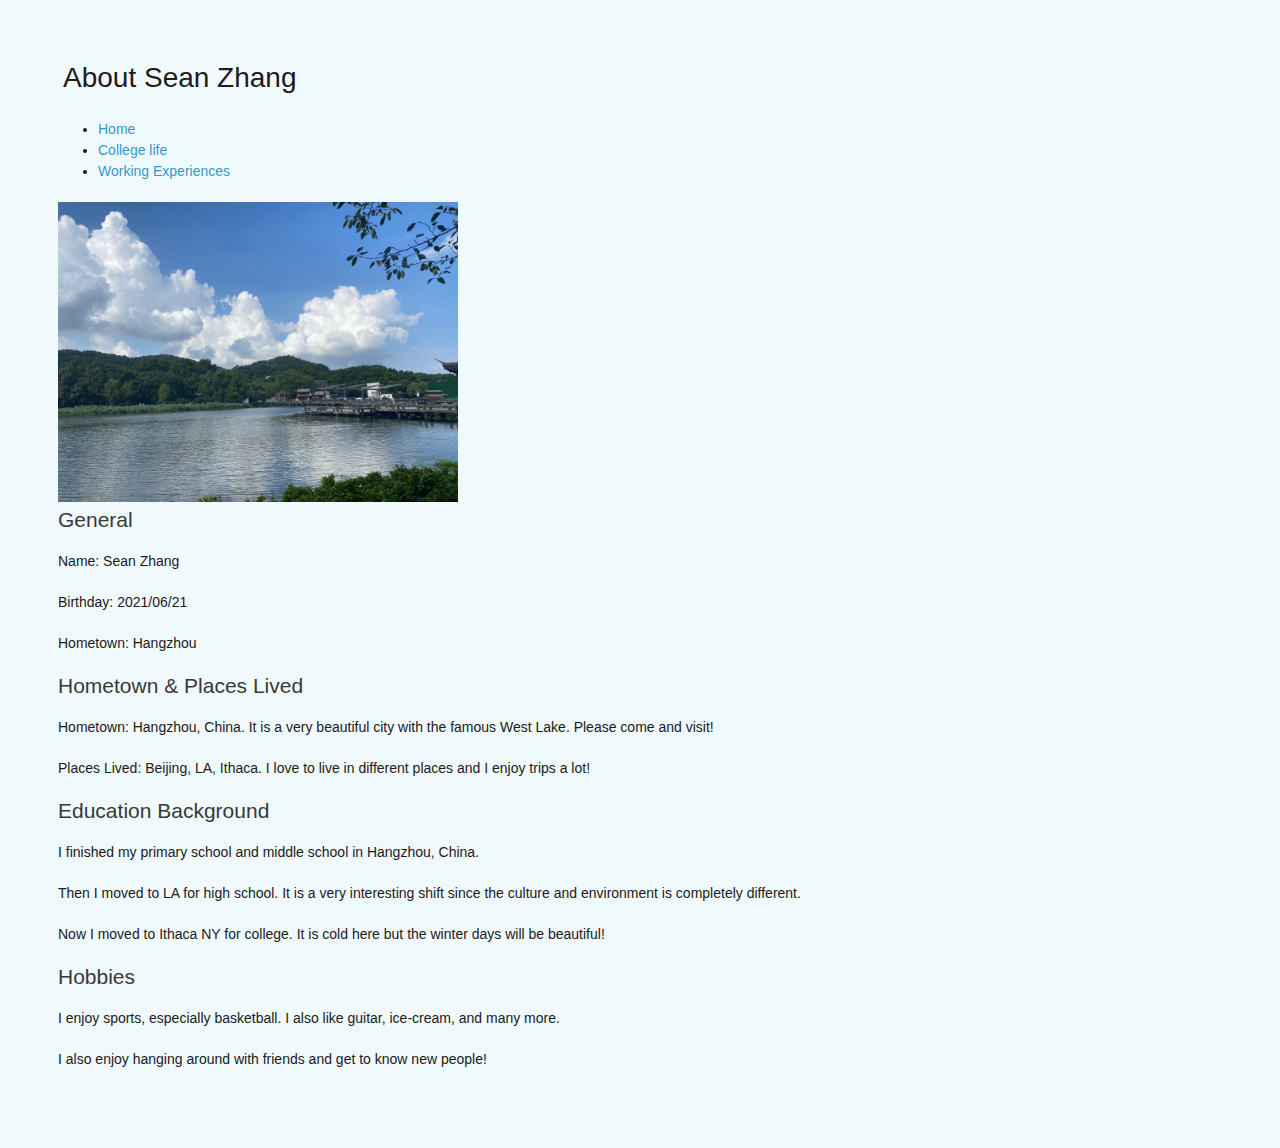
<file: about.html>
<!DOCTYPE html>
<html lang="en" dir="ltr">
  <head>
    <meta charset="utf-8">
    <title>Sean Zhang's Personal Website - About</title>
    <link rel="stylesheet" type="text/css" href="styles/site.css"/>
  </head>
  <body>

    <div class="subbox header">
      <h1>About Sean Zhang</h1>
    </div>


    <div class="subbox navigation">
      <ul>
        <li><a href="index.html">Home</a></li>
        <li><a href="college.html">College life</a></li>
        <li><a href="working.html">Working Experiences</a></li>
      </ul>
    </div>


    <div class="bigsubbox">
      <div class="subbox image">
        <!-- Source: (original work) Sean Zhang -->
        <img src="image/hangzhou.JPG" alt="City of Hangzhou, My Hometown. Shot by myself (Sean Zhang) with Iphone 11" width = "400">
      </div>

      <div class="subbox general">
        <h2>General</h2>
          <p>Name: Sean Zhang</p>
          <p>Birthday: 2021/06/21</p>
          <p>Hometown: Hangzhou</p>
      </div>
    </div>

    <div class="subbox paragraphs">
      <h2>Hometown & Places Lived</h2>
      <p>Hometown: Hangzhou, China. It is a very beautiful city with the famous West Lake. Please come and visit!</p>
      <p>Places Lived: Beijing, LA, Ithaca. I love to live in different places and I enjoy trips a lot!</p>


      <h2>Education Background</h2>
      <p>I finished my primary school and middle school in Hangzhou, China.</p>
      <p>Then I moved to LA for high school. It is a very interesting shift since the culture and environment is completely different.</p>
      <p>Now I moved to Ithaca NY for college. It is cold here but the winter days will be beautiful!</p>

      <h2>Hobbies</h2>
      <p>I enjoy sports, especially basketball. I also like guitar, ice-cream, and many more.</p>
      <p>I also enjoy hanging around with friends and get to know new people!</p>
    </div>

  </body>
</html>
</file>
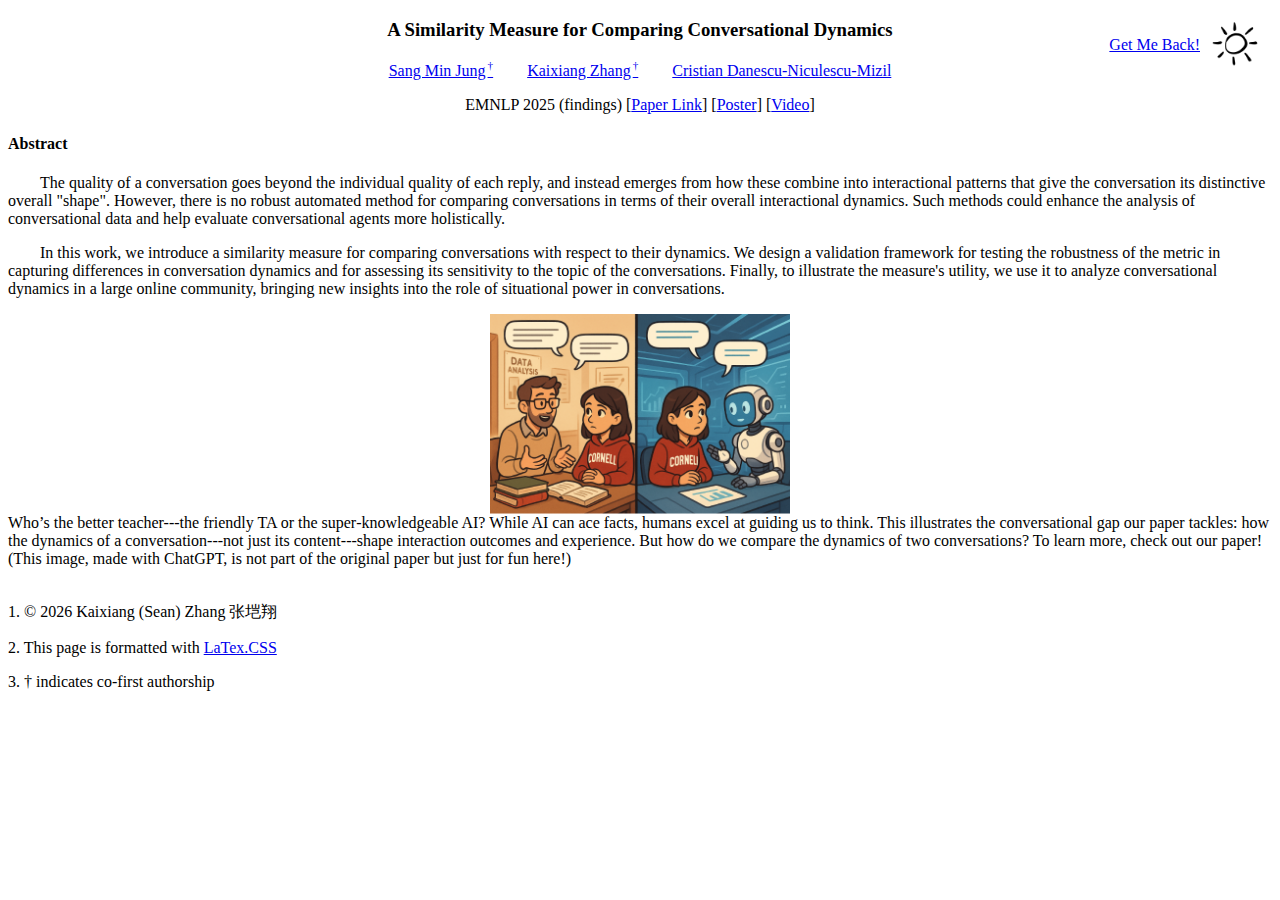
<file: research/condyns.html>
<!doctype html>
<html>
  <head>
    <meta charset="utf-8">
    <meta http-equiv="X-UA-Compatible" content="chrome=1">
    <title>A Similarity Measure for Comparing Conversational Dynamics</title>

    <link rel="stylesheet" href="https://latex.vercel.app/style.css">
    <meta name="viewport" content="width=device-width">
    <link rel="icon" href="../image/kirby.png" type="image/x-icon">

    <style>
      .dark-mode-toggle-container {
          position: absolute;
          top: 20px;
          right: 20px;
      }
      @media (max-width: 650px) {
          h1 {
              margin-top: 100px;
          }
        }
        .abstract p {
          text-align: left;
          text-indent: 2em;
      }
      .co-first {
      }
      .co-first::after {
        content: "†";
        font-size: 0.7em;
        vertical-align: super;
        margin-left: 2px;
      }
    </style>
  </head>

  <body>
    <div class="dark-mode-toggle-container" style="position: absolute; top: 20px; right: 20px; display: flex; align-items: center; gap: 10px;">
      <p style="margin: 0;"><a href="../index.html">Get Me Back!</a></p>
      <img id="dark-mode-toggle" src="../art/sun.png" alt="Toggle Dark Mode" style="cursor: pointer; width: 50px; height: 50px;">
    </div>
    
    <script>
      const darkModeToggle = document.getElementById('dark-mode-toggle');
      if (localStorage.getItem('theme') === 'dark') {
        document.body.classList.add('latex-dark');
        darkModeToggle.src = '../art/moon.png';
      }
      darkModeToggle.addEventListener('click', () => {
        document.body.classList.toggle('latex-dark');
        const isDark = document.body.classList.contains('latex-dark');
        darkModeToggle.src = isDark ? '../art/moon.png' : '../art/sun.png';
        localStorage.setItem('theme', isDark ? 'dark' : 'light');
      });
    </script>

    <h3 style="text-align: center;">A Similarity Measure for Comparing Conversational Dynamics</h3>
    <div style="text-align: center;">
        <span style="margin: 0 15px;"><a href="https://www.linkedin.com/in/dave-sang-min-jung-54275417a/"><span class="co-first">Sang Min Jung</span></a></span>
        <span style="margin: 0 15px;"><a href="http://www.seanzhangkx.com/"><span class="co-first">Kaixiang Zhang</span></a></span>
        <span style="margin: 0 15px;"><a href="https://www.cs.cornell.edu/~cristian/">Cristian Danescu-Niculescu-Mizil</a></span>
    </div>
    <p style="text-align: center;">EMNLP 2025 (findings) [<a href="https://aclanthology.org/2025.findings-emnlp.1327/">Paper Link</a>] [<a href="https://www.cs.cornell.edu/~cristian//pdfs/comparing_conversational_dynamics_poster.pdf">Poster</a>] [<a href="https://drive.google.com/file/d/1zbg4SplXEkJnfuyLJSu2c3OBpso859-Q/view?usp=sharing">Video</a>]</p>

    <div class="abstract">
        <h4>Abstract</h4>
        <p>The quality of a conversation goes beyond the individual quality of each reply, and instead emerges from how these combine into interactional patterns that give the conversation its distinctive overall "shape". However, there is no robust automated method for comparing conversations in terms of their overall interactional dynamics. Such methods could enhance the analysis of conversational data and help evaluate conversational agents more holistically.</p>
        <p>In this work, we introduce a similarity measure for comparing conversations with respect to their dynamics. We design a validation framework for testing the robustness of the metric in capturing differences in conversation dynamics and for assessing its sensitivity to the topic of the conversations. Finally, to illustrate the measure's utility, we use it to analyze conversational dynamics in a large online community, bringing new insights into the role of situational power in conversations.</p>
    </div>

    <img src="condyns.png" style="display: block; margin: auto;" loading="lazy" alt="condyns with different dynamics example" width="300" height="200">
    <figcaption>
        Who’s the better teacher---the friendly TA or the super‑knowledgeable AI? 
        While AI can ace facts, humans excel at guiding us to think. 
        This illustrates the conversational gap our paper tackles: how the dynamics of a conversation---not just its content---shape interaction outcomes and experience. 
        But how do we compare the dynamics of two conversations? To learn more, check out our paper!
        (This image, made with ChatGPT, is not part of the original paper but just for fun here!)<br><br>
    </figcaption>

        <div class="footnotes">
      <p>1. &copy; <span id="year"></span> Kaixiang (Sean) Zhang 张垲翔</p>
      <p>2. This page is formatted with <a href="https://github.com/vincentdoerig/latex-css">LaTex.CSS</a></p>
      <p>3. † indicates co-first authorship</p>
      <script>
        document.getElementById("year").textContent = new Date().getFullYear();
      </script>
    </div>
  </body>
</html>
</file>
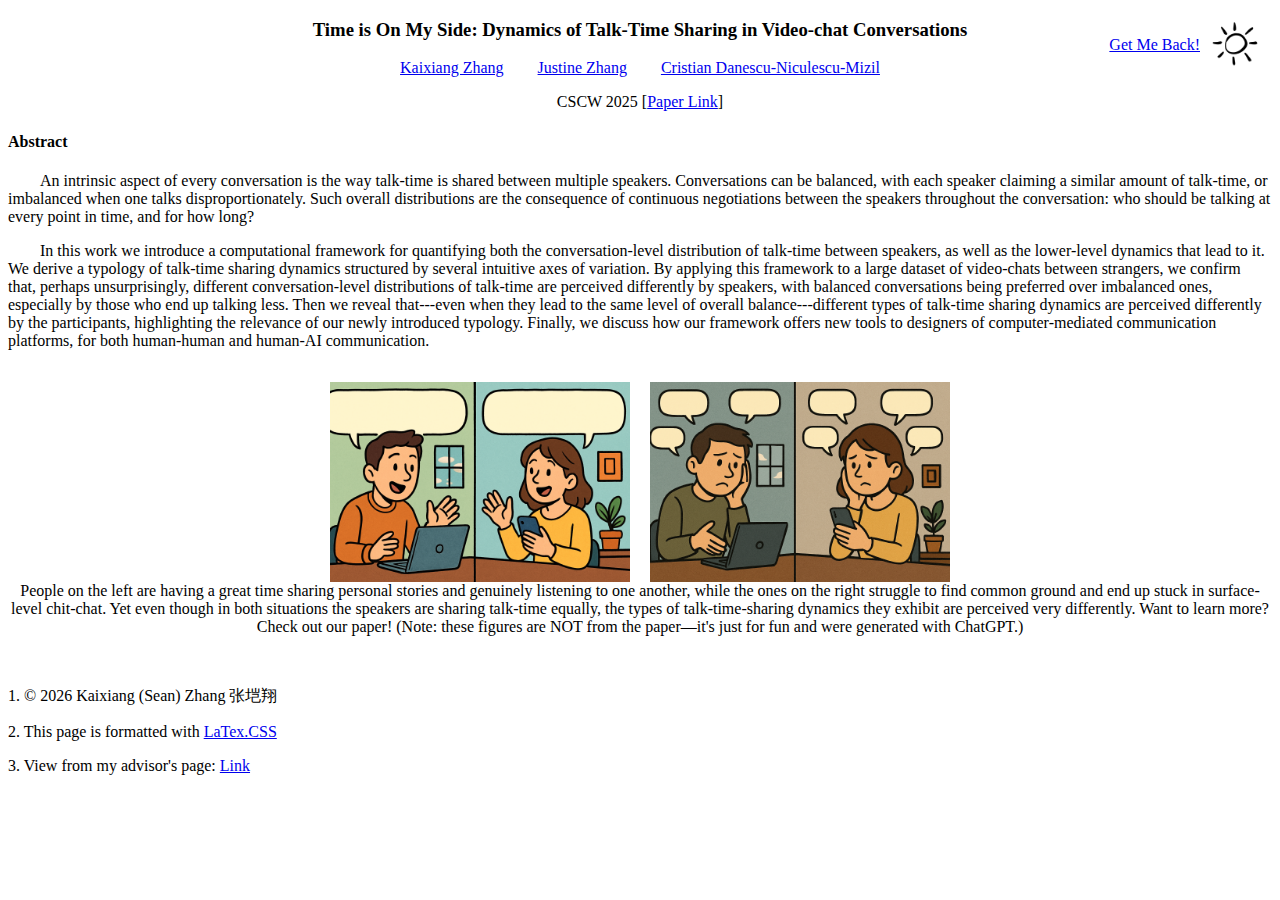
<file: research/time.html>
<!doctype html>
<html>
  <head>
    <meta charset="utf-8">
    <meta http-equiv="X-UA-Compatible" content="chrome=1">
    <title>Time is On My Side</title>

    <link rel="stylesheet" href="https://latex.vercel.app/style.css">
    <meta name="viewport" content="width=device-width">
    <link rel="icon" href="../image/kirby.png" type="image/x-icon">

    <style>
      .dark-mode-toggle-container {
          position: absolute;
          top: 20px;
          right: 20px;
      }
      .abstract p {
          text-align: left;
          text-indent: 2em;
      }
      @media (max-width: 650px) {
          h1 {
              margin-top: 100px;
          }
        }
    </style>
  </head>

  <body>
    <div class="dark-mode-toggle-container" style="position: absolute; top: 20px; right: 20px; display: flex; align-items: center; gap: 10px;">
      <p style="margin: 0;"><a href="../index.html">Get Me Back!</a></p>
      <img id="dark-mode-toggle" src="../art/sun.png" alt="Toggle Dark Mode" style="cursor: pointer; width: 50px; height: 50px;">
    </div>
    
    <script>
      const darkModeToggle = document.getElementById('dark-mode-toggle');
      if (localStorage.getItem('theme') === 'dark') {
        document.body.classList.add('latex-dark');
        darkModeToggle.src = '../art/moon.png';
      }
      darkModeToggle.addEventListener('click', () => {
        document.body.classList.toggle('latex-dark');
        const isDark = document.body.classList.contains('latex-dark');
        darkModeToggle.src = isDark ? '../art/moon.png' : '../art/sun.png';
        localStorage.setItem('theme', isDark ? 'dark' : 'light');
      });
    </script>

    <h3 style="text-align: center;">Time is On My Side: Dynamics of Talk-Time Sharing in Video-chat Conversations</h3>
    <div style="text-align: center;">
        <span style="margin: 0 15px;"><a href="http://www.seanzhangkx.com/">Kaixiang Zhang</a></span>
        <span style="margin: 0 15px;"><a href="https://tisjune.github.io/">Justine Zhang</a></span>
        <span style="margin: 0 15px;"><a href="https://www.cs.cornell.edu/~cristian/">Cristian Danescu-Niculescu-Mizil</a></span>
    </div>
    <p style="text-align: center;">CSCW 2025 [<a href="https://doi.org/10.1145/3757511">Paper Link</a>]</p>

    <div class="abstract">
        <h4>Abstract</h4>
        <p>An intrinsic aspect of every conversation is the way talk-time is shared between multiple speakers. Conversations can be balanced, with each speaker claiming a similar amount of talk-time, or imbalanced when one talks disproportionately. Such overall distributions are the consequence of continuous negotiations between the speakers throughout the conversation: who should be talking at every point in time, and for how long?</p>
        <p>In this work we introduce a computational framework for quantifying both the conversation-level distribution of talk-time between speakers, as well as the lower-level dynamics that lead to it. We derive a typology of talk-time sharing dynamics structured by several intuitive axes of variation. By applying this framework to a large dataset of video-chats between strangers, we confirm that, perhaps unsurprisingly, different conversation-level distributions of talk-time are perceived differently by speakers, with balanced conversations being preferred over imbalanced ones, especially by those who end up talking less. Then we reveal that---even when they lead to the same level of overall balance---different types of talk-time sharing dynamics are perceived differently by the participants, highlighting the relevance of our newly introduced typology. Finally, we discuss how our framework offers new tools to designers of computer-mediated communication platforms, for both human-human and human-AI communication.</p>
    </div>

    <figure style="text-align: center; margin: 2rem 0;">
      <div style="display: flex; justify-content: center; align-items: center; gap: 20px; flex-wrap: wrap; margin: 0 auto;">
        <img src="time1.png" loading="lazy" alt="talk time sharing dynamics 1" style="width: 300px; height: 200px; max-width: 45%; height: auto;">
        <img src="time2.png" loading="lazy" alt="talk time sharing dynamics 2" style="width: 300px; height: 200px; max-width: 45%; height: auto;">
      </div>
      <figcaption>
      People on the left are having a great time sharing personal stories 
      and genuinely listening to one another, while the ones on the right 
      struggle to find common ground and end up stuck in surface-level chit-chat. 
      Yet even though in both situations the speakers are sharing talk-time equally, 
      the types of talk-time-sharing dynamics they exhibit are perceived very differently. 
      Want to learn more? Check out our paper!
      (Note: these figures are NOT from the paper—it's just for fun and were generated with ChatGPT.)
      <br><br>
      </figcaption>
    </figure>

    <div class="footnotes">
      <p>1. &copy; <span id="year"></span> Kaixiang (Sean) Zhang 张垲翔</p>
      <p>2. This page is formatted with <a href="https://github.com/vincentdoerig/latex-css">LaTex.CSS</a></p>
      <p>3. View from my advisor's page: <a href="https://www.cs.cornell.edu/~cristian/Time_Sharing_Dynamics.html">Link</a></p>
      <script>
        document.getElementById("year").textContent = new Date().getFullYear();
      </script>
    </div>
  </body>
</html>
</file>
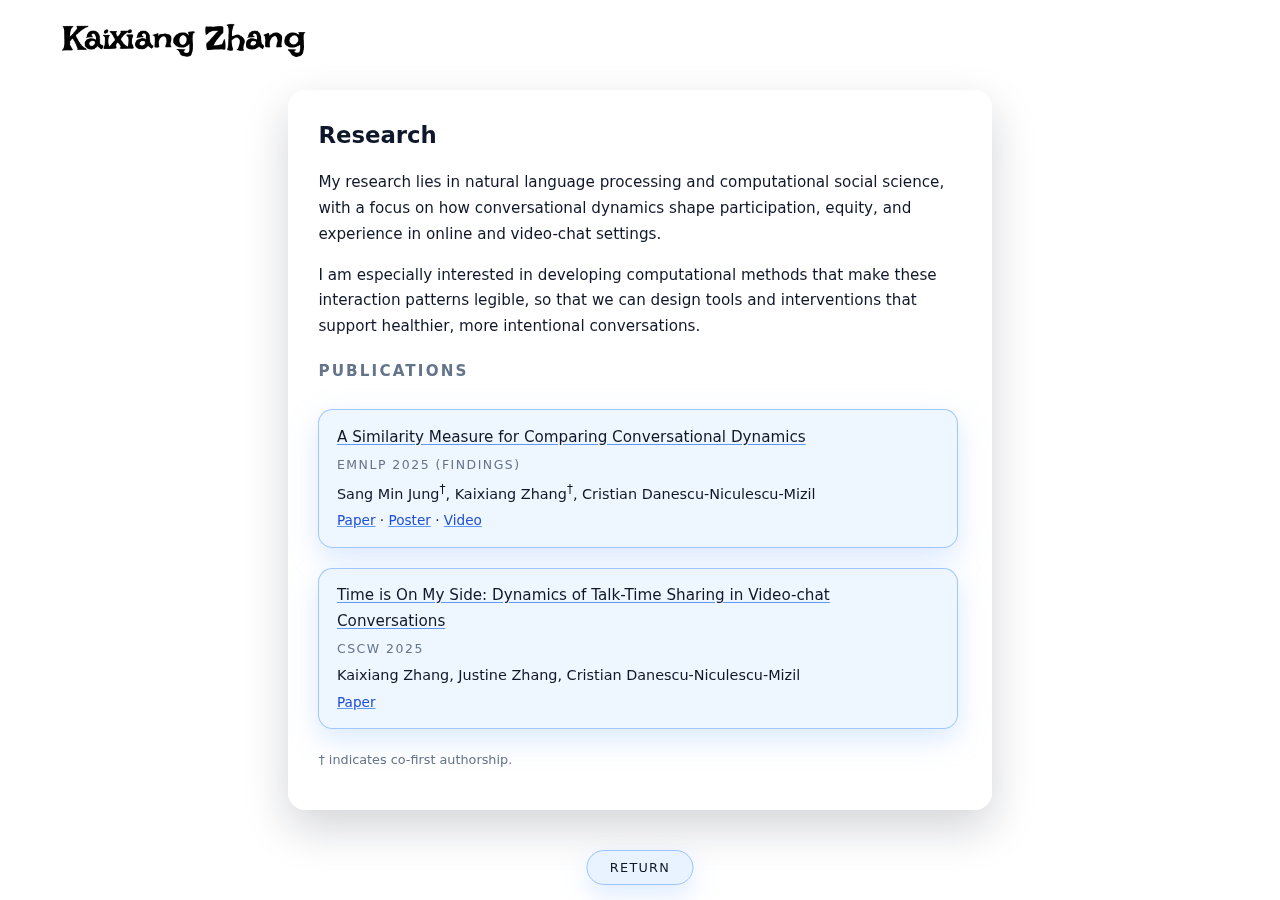
<file: assets/content/research.html>
<!DOCTYPE html>
<html lang="en">
  <head>
    <meta charset="UTF-8" />
    <meta name="viewport" content="width=device-width, initial-scale=1" />
    <title>Research · Kaixiang Zhang</title>
    <link rel="stylesheet" href="../../src/styles.css" />
    <link rel="icon" href="../img/kirby.png" type="image/png" />
    <link rel="preload" as="image" href="../img/name.png" />
  </head>
  <body>
    <div id="app">
      <header id="header" class="is-visible">
        <img id="headerName" src="../img/name.png" alt="Kaixiang Zhang" />
      </header>

      <div id="research-content">
        <h2>Research</h2>
        <p>
          My research lies in natural language processing and computational
          social science, with a focus on how conversational dynamics shape
          participation, equity, and experience in online and video-chat
          settings.
        </p>
        <p>
          I am especially interested in developing computational methods that
          make these interaction patterns legible, so that we can design tools
          and interventions that support healthier, more intentional
          conversations.
        </p>

        <h3>Publications</h3>
        <div class="paper-list">
          <div class="paper-card">
            <p class="paper-title">
              <a href="research/condyns.html">
                A Similarity Measure for Comparing Conversational Dynamics
              </a>
            </p>
            <p class="paper-meta">EMNLP 2025 (Findings)</p>
            <p class="paper-authors">
              Sang Min Jung<sup>†</sup>, Kaixiang Zhang<sup>†</sup>,
              Cristian Danescu-Niculescu-Mizil
            </p>
            <p class="paper-links">
              <a
                href="https://aclanthology.org/2025.findings-emnlp.1327/"
                target="_blank"
                rel="noopener noreferrer"
                >Paper</a
              >
              ·
              <a
                href="https://www.cs.cornell.edu/~cristian//pdfs/comparing_conversational_dynamics_poster.pdf"
                target="_blank"
                rel="noopener noreferrer"
                >Poster</a
              >
              ·
              <a
                href="https://drive.google.com/file/d/1zbg4SplXEkJnfuyLJSu2c3OBpso859-Q/view?usp=sharing"
                target="_blank"
                rel="noopener noreferrer"
                >Video</a
              >
            </p>
          </div>
          <div class="paper-card">
            <p class="paper-title">
              <a href="research/time.html">
                Time is On My Side: Dynamics of Talk-Time Sharing in Video-chat
                Conversations
              </a>
            </p>
            <p class="paper-meta">CSCW 2025</p>
            <p class="paper-authors">
              Kaixiang Zhang, Justine Zhang, Cristian Danescu-Niculescu-Mizil
            </p>
            <p class="paper-links">
              <a
                href="https://doi.org/10.1145/3757511"
                target="_blank"
                rel="noopener noreferrer"
                >Paper</a
              >
            </p>
          </div>
        </div>
        <p class="paper-note">† indicates co-first authorship.</p>
      </div>

      <div class="return-container">
        <a href="../../index.html" class="return-btn">Return</a>
      </div>
    </div>
  </body>
</html>
</file>
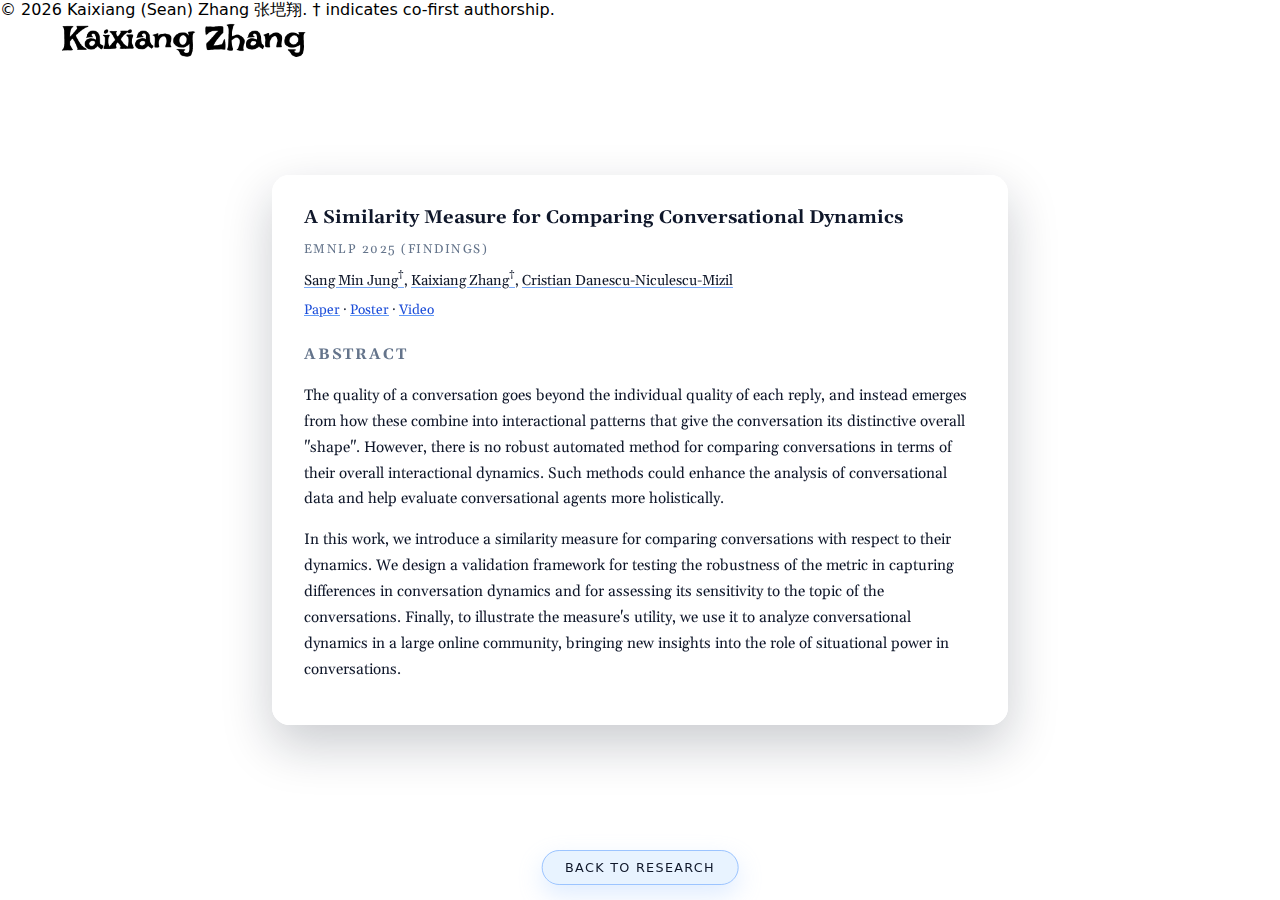
<file: assets/content/research/condyns.html>
<!DOCTYPE html>
<html lang="en">
  <head>
    <meta charset="UTF-8" />
    <meta name="viewport" content="width=device-width, initial-scale=1" />
    <title>
      A Similarity Measure for Comparing Conversational Dynamics · Kaixiang
      Zhang
    </title>
    <link rel="preconnect" href="https://fonts.googleapis.com" />
    <link rel="preconnect" href="https://fonts.gstatic.com" crossorigin />
    <link
      href="https://fonts.googleapis.com/css2?family=Irish+Grover&family=Gelasio&display=swap"
      rel="stylesheet"
    />
    <link rel="stylesheet" href="../../../src/styles.css" />
    <link rel="icon" href="../../img/kirby.png" type="image/png" />
    <link rel="preload" as="image" href="../../img/name.png" />
  </head>
  <body class="paper-page">
    <div id="app">
      <header id="header" class="is-visible">
        <img id="headerName" src="../../img/name.png" alt="Kaixiang Zhang" />
      </header>

      <div id="paper-content">
        <header class="paper-header">
          <h2 class="paper-title">
            <b>A Similarity Measure for Comparing Conversational Dynamics</b>
          </h2>
          <p class="paper-meta">EMNLP 2025 (Findings)</p>
          <p class="paper-authors">
            <a
              href="https://www.linkedin.com/in/dave-sang-min-jung-54275417a/"
              class="paper-author"
              >Sang Min Jung<sup>†</sup></a
            >,
            <a href="../bio.html" class="paper-author"
              >Kaixiang Zhang<sup>†</sup></a
            >,
            <a
              href="https://www.cs.cornell.edu/~cristian/"
              class="paper-author"
              >Cristian Danescu-Niculescu-Mizil</a
            >
          </p>
          <p class="paper-links">
            <a
              href="https://aclanthology.org/2025.findings-emnlp.1327/"
              target="_blank"
              rel="noopener noreferrer"
              >Paper</a
            >
            ·
            <a
              href="https://www.cs.cornell.edu/~cristian//pdfs/comparing_conversational_dynamics_poster.pdf"
              target="_blank"
              rel="noopener noreferrer"
              >Poster</a
            >
            ·
            <a
              href="https://drive.google.com/file/d/1zbg4SplXEkJnfuyLJSu2c3OBpso859-Q/view?usp=sharing"
              target="_blank"
              rel="noopener noreferrer"
              >Video</a
            >
          </p>
        </header>

        <section class="abstract">
          <h3>Abstract</h3>
          <p>
            The quality of a conversation goes beyond the individual quality of
            each reply, and instead emerges from how these combine into
            interactional patterns that give the conversation its distinctive
            overall "shape". However, there is no robust automated method for
            comparing conversations in terms of their overall interactional
            dynamics. Such methods could enhance the analysis of conversational
            data and help evaluate conversational agents more holistically.
          </p>
          <p>
            In this work, we introduce a similarity measure for comparing
            conversations with respect to their dynamics. We design a validation
            framework for testing the robustness of the metric in capturing
            differences in conversation dynamics and for assessing its
            sensitivity to the topic of the conversations. Finally, to
            illustrate the measure's utility, we use it to analyze
            conversational dynamics in a large online community, bringing new
            insights into the role of situational power in conversations.
          </p>
        </section>
      </div>

      <div class="return-container">
        <a href="../research.html" class="return-btn">Back to Research</a>
      </div>
    </div>

    <footer class="site-footer">
      <span>&copy; <span id="year-condyns"></span> Kaixiang (Sean) Zhang 张垲翔. † indicates co-first authorship.</span>
    </footer>

    <script>
      document.getElementById("year-condyns").textContent =
        new Date().getFullYear();
    </script>
  </body>
</html>
</file>
<file: styles/site.css>
body {
  background-color: rgb(240, 249, 251);
  font: 14px/1.5 -apple-system, BlinkMacSystemFont, "Segoe UI", Roboto, Oxygen, Ubuntu, Cantarell, "Fira Sans", "Droid Sans", "Helvetica Neue", Arial, sans-serif, "Apple Color Emoji", "Segoe UI Emoji", "Segoe UI Symbol";
  font-weight: 369;
  color: #201b1b;
  padding: 50px;
}

h1, h2, h3, h4, h5, h6 {
  color:#201b1b;
  margin: 0 0 20px;
}

p, ul, ol, table, pre, dl {
  margin:0 0 20px;
}

h1, h2, h3 {
  line-height: 1.1;
}

h1 {
  font-size: 28px;
  font-weight: 500;
}

h2 {
  color:#393939;
  font-weight: 500;
}

h3, h4, h5, h6 {
  color:#494949;
  font-weight: 500;
}

a {
  color:#39c;
  text-decoration:none;
}

a:hover {
  color:#069;
}

a small {
  font-size:11px;
  color:#777;
  margin-top:-0.3em;
  display:block;
}

a:hover small {
  color:#777;
}

.wrapper {
  width:860px;
  margin:0 auto;
}

blockquote {
  border-left:1px solid #e5e5e5;
  margin:0;
  padding:0 0 0 20px;
  font-style:italic;
}

code, pre {
  font-family:Monaco, Bitstream Vera Sans Mono, Lucida Console, Terminal, Consolas, Liberation Mono, DejaVu Sans Mono, Courier New, monospace;
  color:#333;
}

pre {
  padding:8px 15px;
  background: #f8f8f8;
  border-radius:5px;
  border:1px solid #e5e5e5;
  overflow-x: auto;
}

table {
  width:100%;
  border-collapse:collapse;
}

th, td {
  text-align:left;
  padding:5px 10px;
  border-bottom:1px solid #e5e5e5;
}

dt {
  color:#444;
  font-weight:500;
}

th {
  color:#444;
}

img {
  max-width:100%;
}

.header {
  display: flex;
  align-items: center; /* This will vertically align items to the center */
  justify-content: start; /* This will align items to the start side by side */
  gap: 10%; /* Optional: Adds a gap between the title and the image */
  margin: 5px;
}

.header-title {
  margin: 0; /* Removes default margin */
}

.header-image {
  width: 80px; /* Adjust according to your needs */
  height: 80px; /* Same as width for a perfect circle */
  border-radius: 50%; /* Makes the image circular */
  border: 2px double rgb(146, 200, 251); /* Creates a single line border. Adjust '5px' as needed */
  box-shadow: 0 0 0 2px rgb(146, 200, 251);
  object-fit: cover; /* Ensures the image content scales correctly */
}

header {
  width:270px;
  float:left;
  position:fixed;
  -webkit-font-smoothing:subpixel-antialiased;
}

header ul {
  list-style:none;
  height:40px;
  padding:0;
  background: #f4f4f4;
  border-radius:5px;
  border:1px solid #e0e0e0;
  width:270px;
}

header li {
  width:89px;
  float:left;
  border-right:1px solid #e0e0e0;
  height:40px;
}

header li:first-child a {
  border-radius:5px 0 0 5px;
}

header li:last-child a {
  border-radius:0 5px 5px 0;
}

header ul a {
  line-height:1;
  font-size:11px;
  color:#999;
  display:block;
  text-align:center;
  padding-top:6px;
  height:34px;
}

header ul a:hover {
  color:#999;
}

header ul a:active {
  background-color:#f0f0f0;
}

footer ul {
  list-style-type: none; /* This removes the bullets from the list */
  padding-left: 0; /* This removes any default padding that might indent the list */
}

footer li {
  font-weight: bold; /* This makes the list items bold */
}

strong {
  color:#222;
  font-weight:500;
}

header ul li + li + li {
  border-right:none;
  width:89px;
}

header ul a strong {
  font-size:14px;
  display:block;
  color:#222;
}

section {
  width:500px;
  float:right;
  padding-bottom:50px;
}

small {
  font-size:11px;
}

hr {
  border:0;
  background:#e5e5e5;
  height:1px;
  margin:0 0 20px;
}

footer {
  width:270px;
  float:left;
  position:fixed;
  bottom:50px;
  -webkit-font-smoothing:subpixel-antialiased;
}

@media print, screen and (max-width: 960px) {

  div.wrapper {
    width:auto;
    margin:0;
  }

  header, section, footer {
    float:none;
    position:static;
    width:auto;
  }

  header {
    padding-right:320px;
  }

  section {
    border:1px solid #e5e5e5;
    border-width:1px 0;
    padding:20px 0;
    margin:0 0 20px;
  }

  header a small {
    display:inline;
  }

  header ul {
    position:absolute;
    right:50px;
    top:52px;
  }
}

@media print, screen and (max-width: 720px) {
  body {
    word-wrap:break-word;
  }

  header {
    padding:0;
  }

  header ul, header p.view {
    position:static;
  }

  pre, code {
    word-wrap:normal;
  }
}

@media print, screen and (max-width: 480px) {
  body {
    padding:15px;
  }

  header ul {
    width:99%;
  }

  header li, header ul li + li + li {
    width:33%;
  }
}

@media print {
  body {
    padding:0.4in;
    font-size:12pt;
    color:#444;
  }
}
</file>
<file: src/styles.css>
*,
*::before,
*::after {
  box-sizing: border-box;
}

html,
body {
  margin: 0;
  padding: 0;
  width: 100%;
  height: 100%;
}

body {
  font-family: system-ui, -apple-system, BlinkMacSystemFont, "Helvetica Neue",
    Arial, sans-serif;
  background: #ffffff;
  overflow: hidden;
}

#app {
  position: fixed;
  inset: 0;
  display: flex;
  align-items: center;
  justify-content: center;
}

/* Lake: 80% of viewport height, centered */
#lake-container {
  position: relative;
  display: flex;
  align-items: center;
  justify-content: center;
  width: 100%;
  height: 80vh;
  max-height: 80vh;
  transition: height 350ms ease, max-height 350ms ease;
}

#lake {
  position: absolute;
  left: 50%;
  top: 50%;
  transform: translate(-50%, -50%) scale(1);
  max-width: 100%;
  height: 80vh;
  max-height: 80vh;
  object-fit: contain;
  object-position: center;
  transition: transform 350ms ease;
  z-index: 1;
}

body.map-active #lake-container {
  height: 90vh;
  max-height: 90vh;
}

body.map-active #lake {
  transform: translate(-50%, -50%) scale(1.05);
}

/* Markers aligned with the lake image */
.marker {
  position: absolute;
  z-index: 2;
  border: none;
  padding: 0;
  margin: 0;
  background-color: transparent;
  background-repeat: no-repeat;
  background-position: center;
  background-size: contain;
  width: 15%;
  height: 15%;
  cursor: pointer;
  opacity: 0;
  transform: scale(1);
  transform-origin: center center;
  pointer-events: none;
  transition: opacity 220ms cubic-bezier(0.4, 0, 0.2, 1),
    transform 220ms cubic-bezier(0.4, 0, 0.2, 1);
}

.marker::after {
  content: attr(data-page);
  position: absolute;
  left: 50%;
  top: calc(100% + 0.35rem);
  transform: translateX(-50%) translateY(-2px);
  opacity: 0;
  pointer-events: none;
  white-space: nowrap;
  text-align: center;
  font: 600 0.8rem/1.2 system-ui, -apple-system, BlinkMacSystemFont,
    "Helvetica Neue", Arial, sans-serif;
  color: #0f172a;
  background: #e8f3ff; /* match Enter button very light blue */
  border: 1px solid rgba(148, 191, 255, 0.8);
  border-radius: 999px;
  padding: 0.25rem 0.55rem;
  box-shadow: 0 6px 18px rgba(148, 191, 255, 0.35);
  transition: opacity 160ms ease, transform 160ms ease;
}

body.map-active .marker {
  opacity: 0.9;
  pointer-events: auto;
}

.marker:hover,
.marker:focus-visible {
  outline: none;
  opacity: 1;
  transform: scale(1.3);
}

.marker:hover::after,
.marker:focus-visible::after {
  opacity: 1;
  transform: translateX(-50%) translateY(0);
}

.marker-baoshu {
  background-image: url("../assets/img/baoshu.png");
  top: 10%;
  left: 50%;
  width: 18%;
  height: 18%;
}

.marker-hehua {
  background-image: url("../assets/img/hehua.png");
  top: 30%;
  left: 33%;
}

.marker-ting {
  background-image: url("../assets/img/ting.png");
  top: 35%;
  left: 60%;
}

.marker-santan {
  background-image: url("../assets/img/santan.png");
  top: 60%;
  left: 45%;
}

/* Landing UI: name + start button, centered */
#landingUI {
  position: absolute;
  left: 50%;
  top: 50%;
  transform: translate(-50%, -50%);
  display: flex;
  flex-direction: column;
  align-items: center;
  gap: 2rem;
  z-index: 2;
  transition: opacity 350ms ease, transform 350ms ease;
}

#landingUI.is-hidden {
  pointer-events: none;
  opacity: 0;
}

#landingName {
  max-width: 55vw;
  max-height: 22vh;
  width: auto;
  height: auto;
  object-fit: contain;
}

#startBtn {
  appearance: none;
  border-radius: 999px;
  border: 1.5px solid rgba(148, 191, 255, 0.8);
  padding: 0.65rem 1.6rem;
  font-size: 0.875rem;
  letter-spacing: 0.12em;
  text-transform: uppercase;
  background: #e8f3ff;
  color: #0f172a;
  cursor: pointer;
  transition: background 200ms ease, border-color 200ms ease, transform 200ms ease;
}

button,
.return-btn,
.marker::after {
  font-family: "Irish Grover", system-ui, -apple-system, BlinkMacSystemFont,
    "Helvetica Neue", Arial, sans-serif;
}

#startBtn:hover {
  background: #d7ebff;
  border-color: rgba(59, 130, 246, 0.9);
}

#startBtn:active {
  transform: scale(0.98);
}

/* Header (map view): small name at top-left */
#header {
  position: absolute;
  top: 1.25rem;
  left: 1.5rem;
  transform: none;
  z-index: 3;
  opacity: 0;
  pointer-events: none;
  transition: opacity 350ms ease 150ms;
}

#header.is-visible {
  opacity: 1;
}

#headerName {
  max-height: 2.5rem;
  width: auto;
  height: auto;
  object-fit: contain;
}

/* Islands are disabled for now; kept here for future use */

/* Bio page content over the lake */
#bio-content {
  position: relative;
  z-index: 2;
  max-width: 36rem;
  padding: 1.5rem 1.75rem;
  color: #0f172a;
  font-size: 0.95rem;
  line-height: 1.6;
  transform: translate(10%, -28%) rotate(-30deg);
  transform-origin: center;
}

#bio-content p {
  margin: 0 0 0.9rem;
}

#bio-content p:last-child {
  margin-bottom: 0;
}

/* Research page content over the lake */

#research-content {
  position: relative;
  z-index: 2;
  max-width: 44rem;
  padding: 1.6rem 1.9rem;
  border-radius: 1.1rem;
  background: rgba(255, 255, 255, 0.9);
  box-shadow: 0 18px 45px rgba(15, 23, 42, 0.18);
  color: #0f172a;
  font-size: 0.95rem;
  line-height: 1.7;
}

#research-content h2 {
  margin-top: 0;
  margin-bottom: 0.6rem;
}

#research-content h3 {
  margin-top: 1.2rem;
  margin-bottom: 0.5rem;
  font-size: 0.95rem;
  letter-spacing: 0.14em;
  text-transform: uppercase;
  color: #64748b;
}

.abstract-school {
  font-weight: 600;
}

.return-container {
  position: absolute;
  left: 50%;
  bottom: 1.5rem;
  transform: translateX(-50%);
  z-index: 3;
}

.return-btn {
  appearance: none;
  border-radius: 999px;
  border: 1.5px solid rgba(148, 191, 255, 0.9);
  padding: 0.55rem 1.4rem;
  font-size: 0.8rem;
  letter-spacing: 0.1em;
  text-transform: uppercase;
  background: #e8f3ff;
  color: #0f172a;
  cursor: pointer;
  text-decoration: none;
  transition: background 200ms ease, border-color 200ms ease,
    transform 200ms ease, box-shadow 200ms ease;
  box-shadow: 0 10px 25px rgba(148, 191, 255, 0.3);
}

.return-btn:hover {
  background: #d7ebff;
  border-color: rgba(59, 130, 246, 0.95);
  box-shadow: 0 14px 35px rgba(148, 191, 255, 0.45);
}

.return-btn:active {
  transform: scale(0.97);
}

/* Research page: publication cards */

.paper-list {
  margin: 1.5rem 0 0;
  padding: 0;
}

.paper-card {
  margin: 0 0 1.25rem;
  padding: 0.9rem 1.1rem;
  border-radius: 0.9rem;
  background: rgba(232, 243, 255, 0.75);
  border: 1px solid rgba(148, 191, 255, 0.85);
  box-shadow: 0 10px 28px rgba(148, 191, 255, 0.35);
  max-width: 40rem;
}

.paper-title {
  margin: 0 0 0.2rem;
  font-weight: 500;
}

.paper-title a {
  color: #0f172a;
  text-decoration-color: rgba(59, 130, 246, 0.8);
  text-underline-offset: 0.14em;
}

.paper-title a:hover,
.paper-title a:focus-visible {
  color: #1d4ed8;
}

.paper-meta {
  margin: 0.1rem 0 0.25rem;
  font-size: 0.78rem;
  letter-spacing: 0.12em;
  text-transform: uppercase;
  color: #64748b;
}

.paper-authors {
  margin: 0;
  font-size: 0.9rem;
  color: #0f172a;
}

.co-first {
  font-weight: 600;
}

.paper-note {
  margin-top: 0.5rem;
  font-size: 0.8rem;
  color: #64748b;
}

/* Individual paper pages */

#paper-content {
  position: relative;
  z-index: 2;
  max-width: 46rem;
  padding: 1.7rem 2rem;
  border-radius: 1.1rem;
  background: rgba(255, 255, 255, 0.96);
  box-shadow: 0 20px 50px rgba(15, 23, 42, 0.22);
  color: #0f172a;
  font-size: 0.95rem;
  line-height: 1.7;
}

.paper-header {
  margin-bottom: 1.25rem;
}

.paper-header .paper-title {
  font-size: 1.15rem;
  margin-bottom: 0.35rem;
}

.paper-header .paper-meta {
  margin-bottom: 0.35rem;
}

.paper-header .paper-authors {
  margin-bottom: 0.35rem;
}

.paper-author {
  color: inherit;
  text-decoration-color: rgba(59, 130, 246, 0.7);
  text-underline-offset: 0.14em;
}

.paper-author:hover,
.paper-author:focus-visible {
  color: #1d4ed8;
}

.paper-links {
  margin: 0.2rem 0 0;
  font-size: 0.85rem;
}

.paper-links a {
  color: #1d4ed8;
  text-decoration-color: rgba(59, 130, 246, 0.8);
}

.paper-links a:hover,
.paper-links a:focus-visible {
  color: #1e40af;
}

.abstract {
  margin-top: 1.25rem;
}

.abstract h3 {
  margin-top: 0;
  margin-bottom: 0.55rem;
  font-size: 0.95rem;
  letter-spacing: 0.12em;
  text-transform: uppercase;
  color: #64748b;
}

.paper-footnote {
  margin-top: 1.25rem;
  font-size: 0.8rem;
  color: #64748b;
}

/* Typography helpers for content pages */

.research-page h2,
.research-page h3,
.research-page p {
  font-family: "Gelasio", system-ui, -apple-system, BlinkMacSystemFont,
    "Helvetica Neue", Arial, sans-serif;
}

.paper-page h2,
.paper-page h3,
.paper-page p {
  font-family: "Gelasio", system-ui, -apple-system, BlinkMacSystemFont,
    "Helvetica Neue", Arial, sans-serif;
}

.bio-page {
  font-family: "Irish Grover", system-ui, -apple-system, BlinkMacSystemFont,
    "Segoe UI", sans-serif;
}

.bio-accent {
  color: red;
}
</file>
